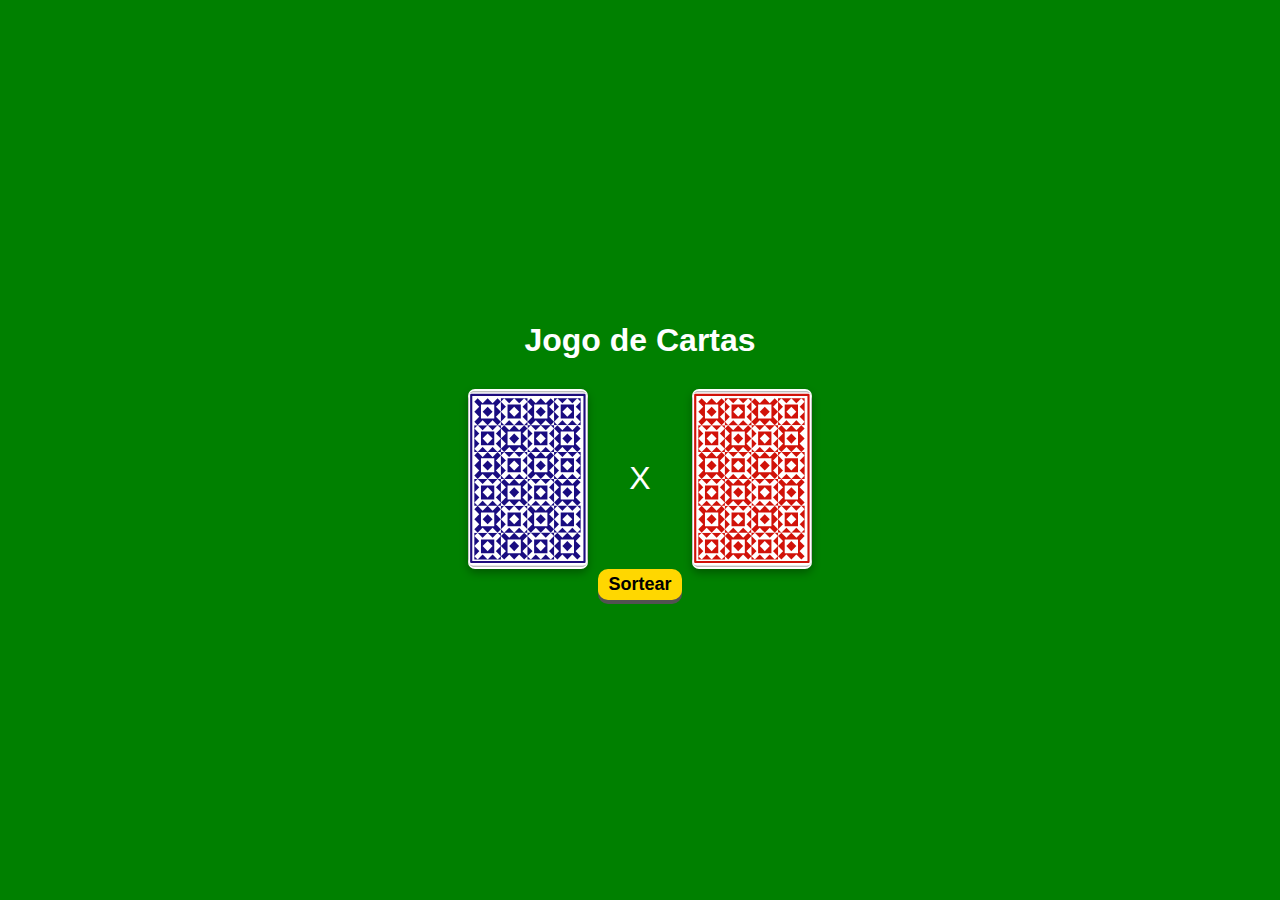
<file: 1° prova de TWA - Java Script - 2° semestre/index.html>
<!DOCTYPE html>
<html lang="pt-BR">
<head>
    <meta charset="UTF-8">
    <meta name="viewport" content="width=device-width, initial-scale=1.0">
    <title>Teste DOM</title>
    <style>
        body {
            font-family: Arial, sans-serif;
            background-color: green;
            margin: 0;
            padding: 0;
            display: flex;
            justify-content: center;
            align-items: center;
            height: 100vh;
            flex-direction: column;
        }

        h1 {
            color: white;
            margin-bottom: 30px;
        }

        .table {
            display: flex;
            justify-content: space-around;
            width: 30%;
        }

        .card {
            width: 120px;
            height: 180px;
            background-color: white;
            border-radius: 7px;
            box-shadow: 0 4px 8px rgba(0, 0, 0, 0.3);
            display: flex;
            justify-content: center;
            align-items: center;
        }

        .card img {
            width: 100%;
            height: 100%;
            border-radius: 10px;
        }

        .center{
            display: flex;
            justify-content: center;
            align-items: center;
            font-size: 2rem;
            color: white;
        }

        button {
            background-color: #FFD700; 
            color: black;
            border: none;
            padding: 5px 10px;
            font-size: 18px;
            font-weight: bold;
            cursor: pointer;
            border-radius: 10px;
            box-shadow: 0 4px #525252;
        }

        button:hover {
            background-color: #FFC300;
            transform: scale(1.05);
        }

        button:active {
            background-color: #FFB700;
            box-shadow: 0 2px #666;
            transform: translateY(2px);
        }

    </style>
</head>
<body>
    <h1>Jogo de Cartas</h1>
    <div class="table">
        <div class="card" id="heart">
            <img src="./cards/back_blue.svg" alt="Carta 1">
        </div>
        <div class="center">
            X
        </div>
        <div class="card" id="spade">
            <img src="./cards/back_red.svg" alt="Carta 2">
        </div>
    </div>
    <div class="table">
        <button>Sortear</button>
    </div>
    <div class="table" id="resultado">
    </div>
    
    <script src="resposta.js"></script>
</body>
</html>
</file>
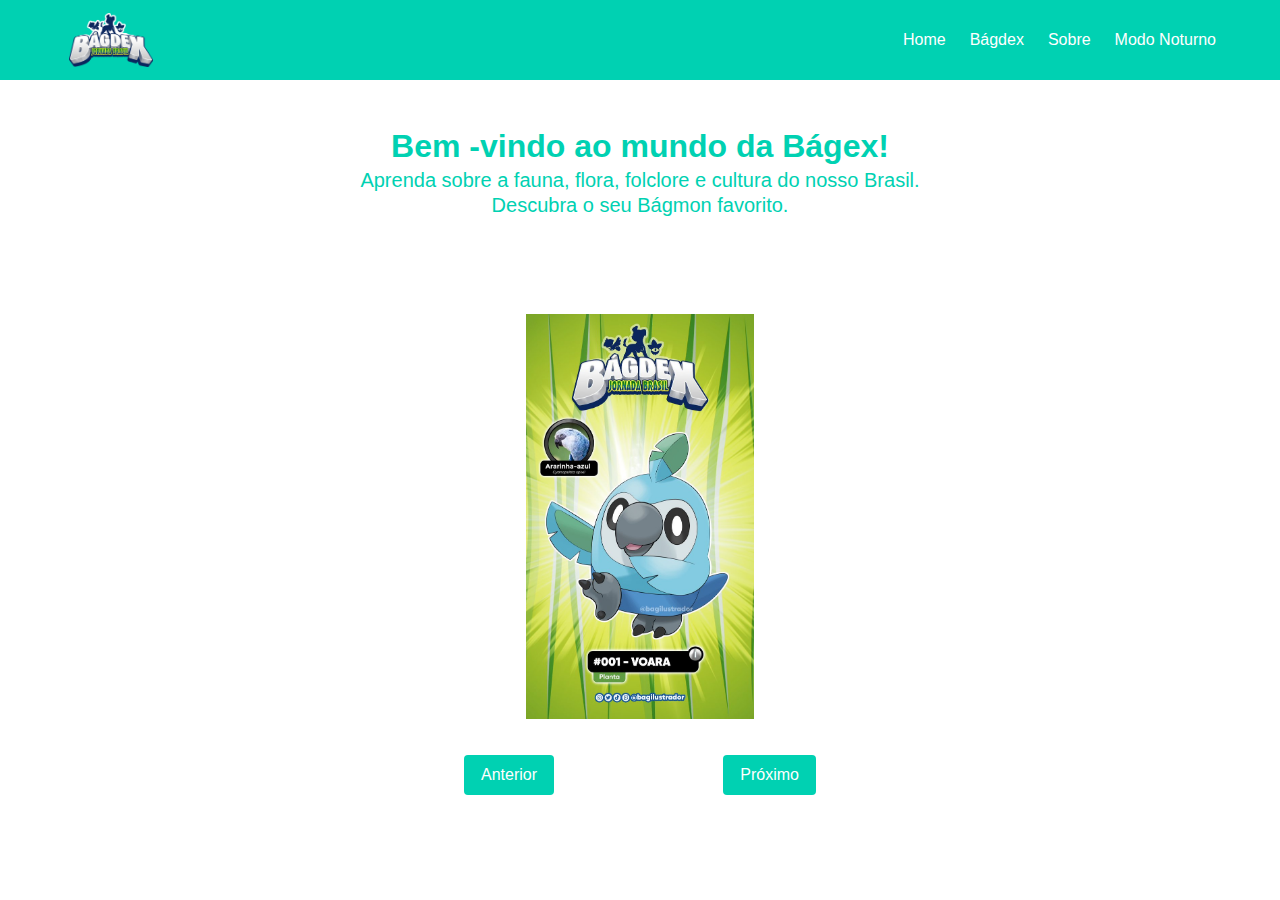
<file: Prova1Bim-Gildo-Revisao/prova1BIM/index.html>
<!DOCTYPE html>
<html lang="en">

<head>
    <meta charset="UTF-8">
    <meta name="viewport" content="width=device-width, initial-scale=1.0">
    <link rel="stylesheet" href="./css/bulma.min.css">
    <link rel="stylesheet" href="./css/style.css">
    <title>Pokémon - Bulma</title>
    <link rel="stylesheet" href="./css/style.css">
</head>

<body>
    <!-- Menu -->
    <nav class="navbar is-primary">
        <div class="container">
            <div class="navbar-brand">
                <a class="navbar-item" href="#">
                    <img src="./images/logo.png" alt="Bágdex">
                </a>
                <span class="navbar-burger burger" data-target="navbarMenu">
                    <span></span>
                    <span></span>
                    <span></span>
                </span>
            </div>
            <div id="navbarMenu" class="navbar-menu">
                <div class="navbar-end">
                    <a class="navbar-item" href="https://bagdex.com.br/">Home</a>
                    <a class="navbar-item" href="https://bagdex.com.br/">Bágdex</a>
                    <a class="navbar-item" href="https://bagdex.com.br/">Sobre</a>
                    <a class="navbar-item" id="toggleNightMode">Modo Noturno</a>
                </div>
            </div>
        </div>
    </nav>

    <!-- Texto -->
    <section class="section">
        <div class="container">
            <h1 class="title">Bem -vindo ao mundo da Bágex!</h1>
            <p class="subtitle">Aprenda sobre a fauna, flora, folclore e cultura do nosso Brasil. <br> Descubra o seu Bágmon favorito.</p>
        </div>
    </section>

    <!-- Galeria de imagens -->
    <section class="section" id="gallery">
        <div class="container">
            <div class="columns is-multiline is-centered">
                <div class="column is-one-third">
                    <figure class="image">
                        <img src="./images/bagmon/1.jpeg"
                            alt="Voara">
                    </figure>
                </div>
            </div>
            <div class="buttons is-multiline is-centered">
                <div class="column is-one-third">
                    <a href="" class="button bd-fat-button is-primary is-dark bd-pagination-prev"
                        id="prevButton">Anterior</a>
                    <a href="" class="button bd-fat-button is-primary is-dark bd-pagination-next"
                        id="nextButton">Próximo</a>
                </div>
            </div>
        </div>
    </section>
    <script src="./js/prova.js"></script>
</body>

</html>
</file>
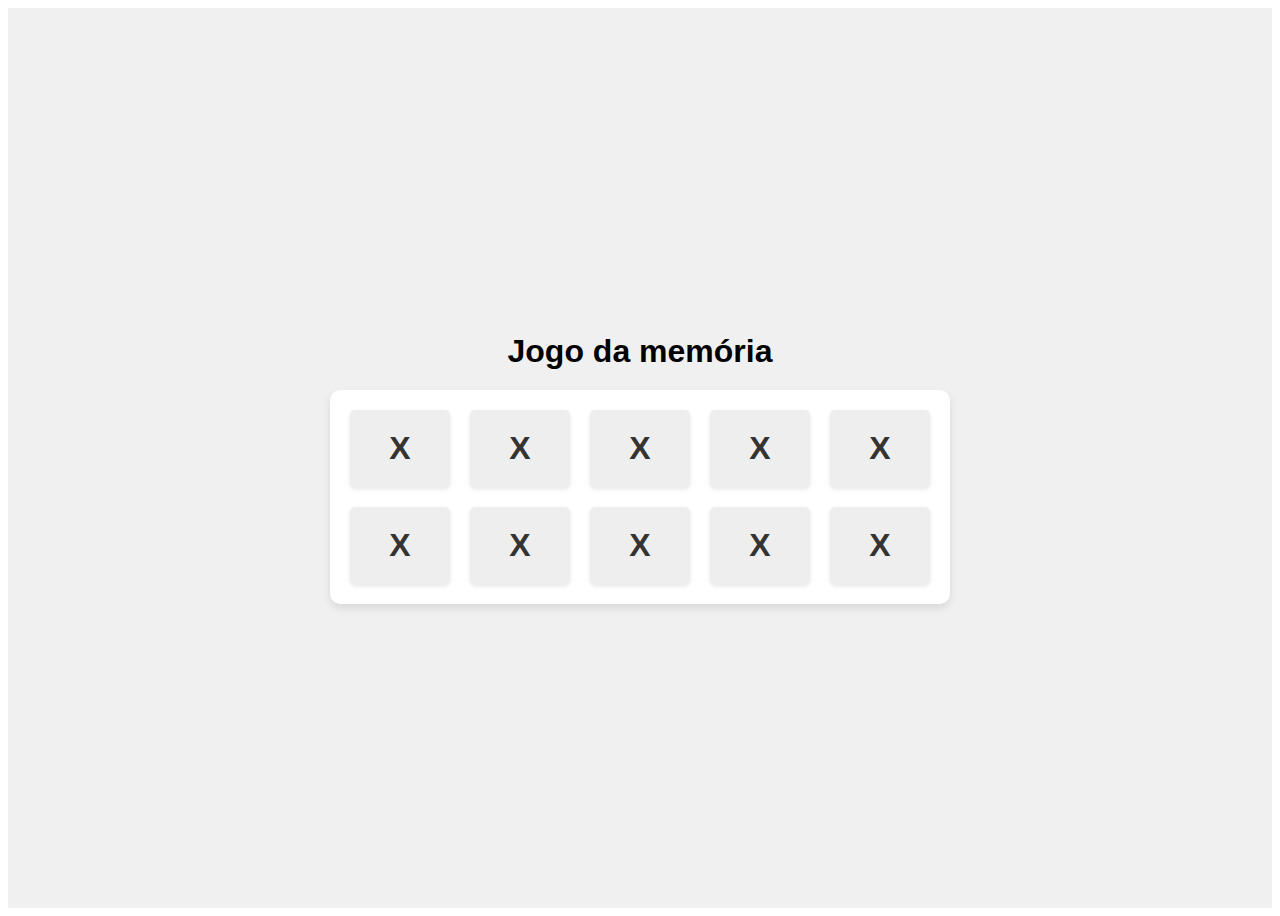
<file: Teste - TWA - Jogo da Velha/TesteAlunos/index.html>
<!DOCTYPE html>
<html lang="pt-br">
<head>
    <meta charset="UTF-8">
    <meta name="viewport" content="width=device-width, initial-scale=1.0">
    <title>Jogo da Memória</title>
    <link rel="stylesheet" href="style.css">
</head>
<body>
    <div class="container">
        <h1>Jogo da memória</h1>
        <div class="grid">
            <div class="card" posicao="0">
                X
            </div>
            <div class="card" posicao="1">
                X
            </div>
            <div class="card" posicao="2">
                X
            </div>
            <div class="card" posicao="3">
                X
            </div>
            <div class="card" posicao="4">
                X
            </div>
            <div class="card" posicao="5">
                X
            </div>
            <div class="card" posicao="6">
                X
            </div>
            <div class="card" posicao="7">
                X
            </div>
            <div class="card" posicao="8">
                X
            </div>
            <div class="card" posicao="9">
                X
            </div>
        
        </div>
    </div>

    <script src="resposta.js"></script>
</body>
</html>
</file>
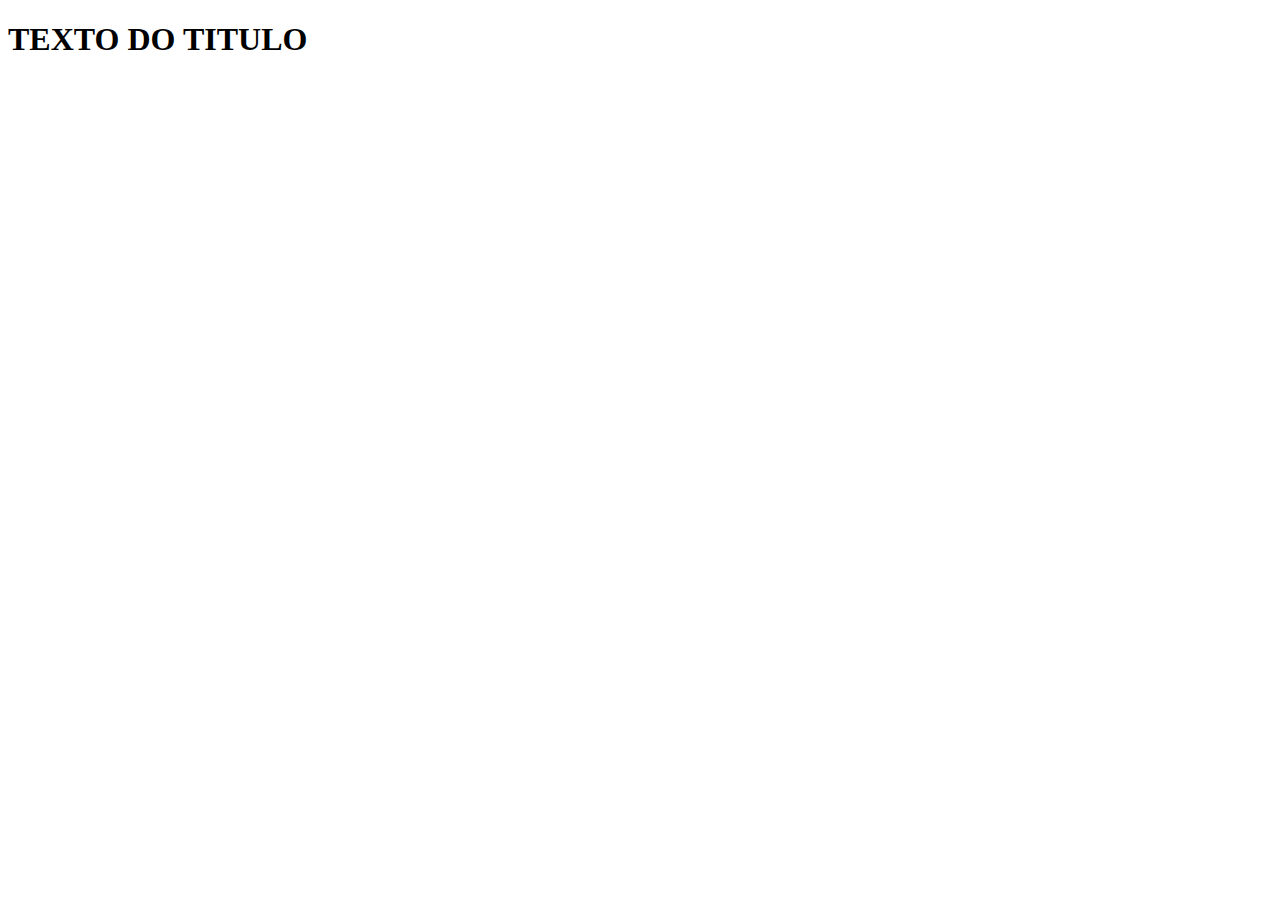
<file: semana6.html>
<!DOCTYPE html>
<html lang="en">
  <head>
    <meta charset="UTF-8" />
    <meta name="viewport" content="width=device-width, initial-scale=1.0" />
    <title>Document</title>
  </head>
  <body>

    <h1 class="titulo-teste">TEXTO DO TITULO</h1>


  <script src="semana6.js"></script>
  </body>
</html>
</file>
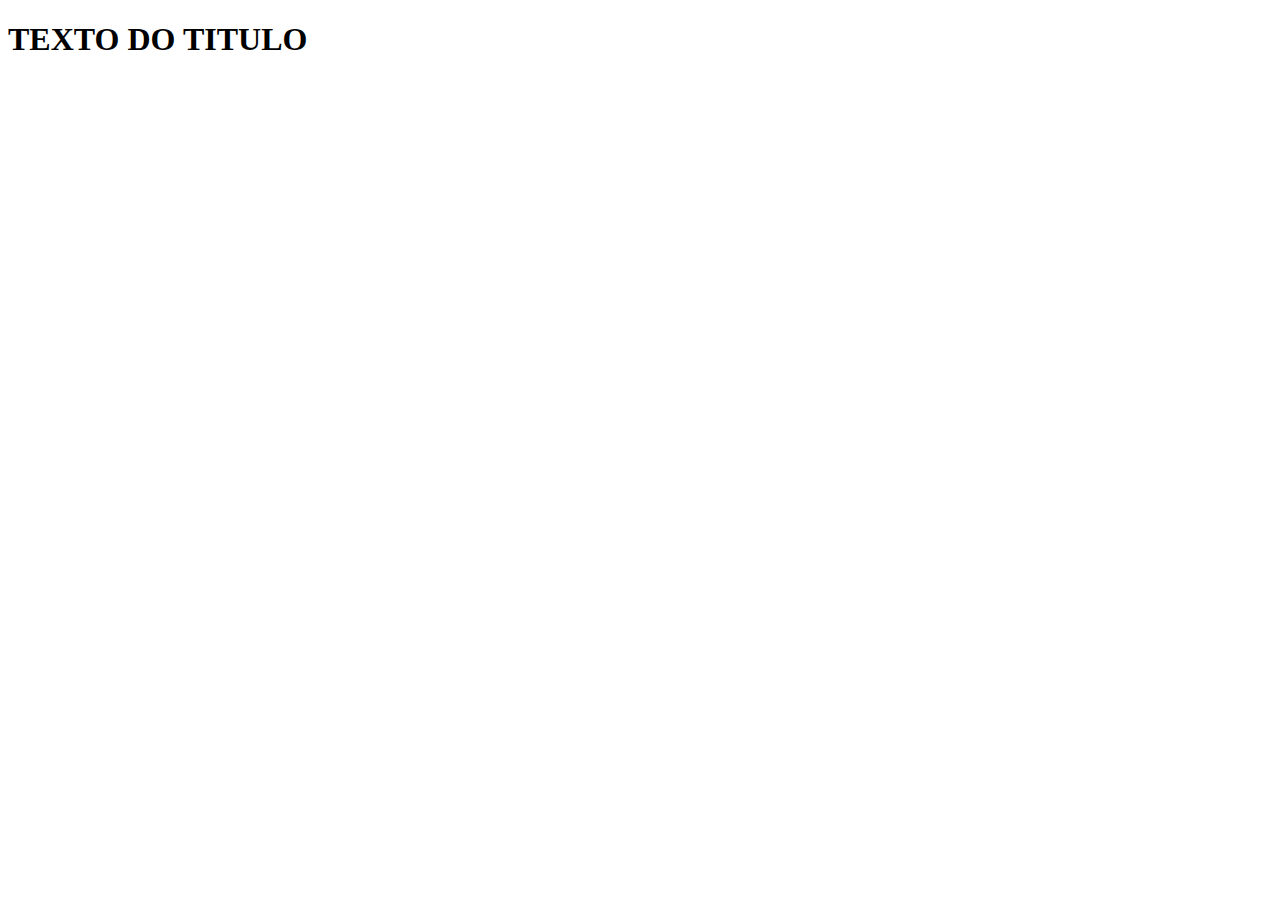
<file: topico5.html>
<!DOCTYPE html>
<html lang="en">
  <head>
    <meta charset="UTF-8" />
    <meta name="viewport" content="width=device-width, initial-scale=1.0" />
    <title>Document</title>
  </head>
  <body>

    <h1 class="titulo-teste">TEXTO DO TITULO</h1>


  <script src="topico5.html"></script>
  </body>
</html>
</file>
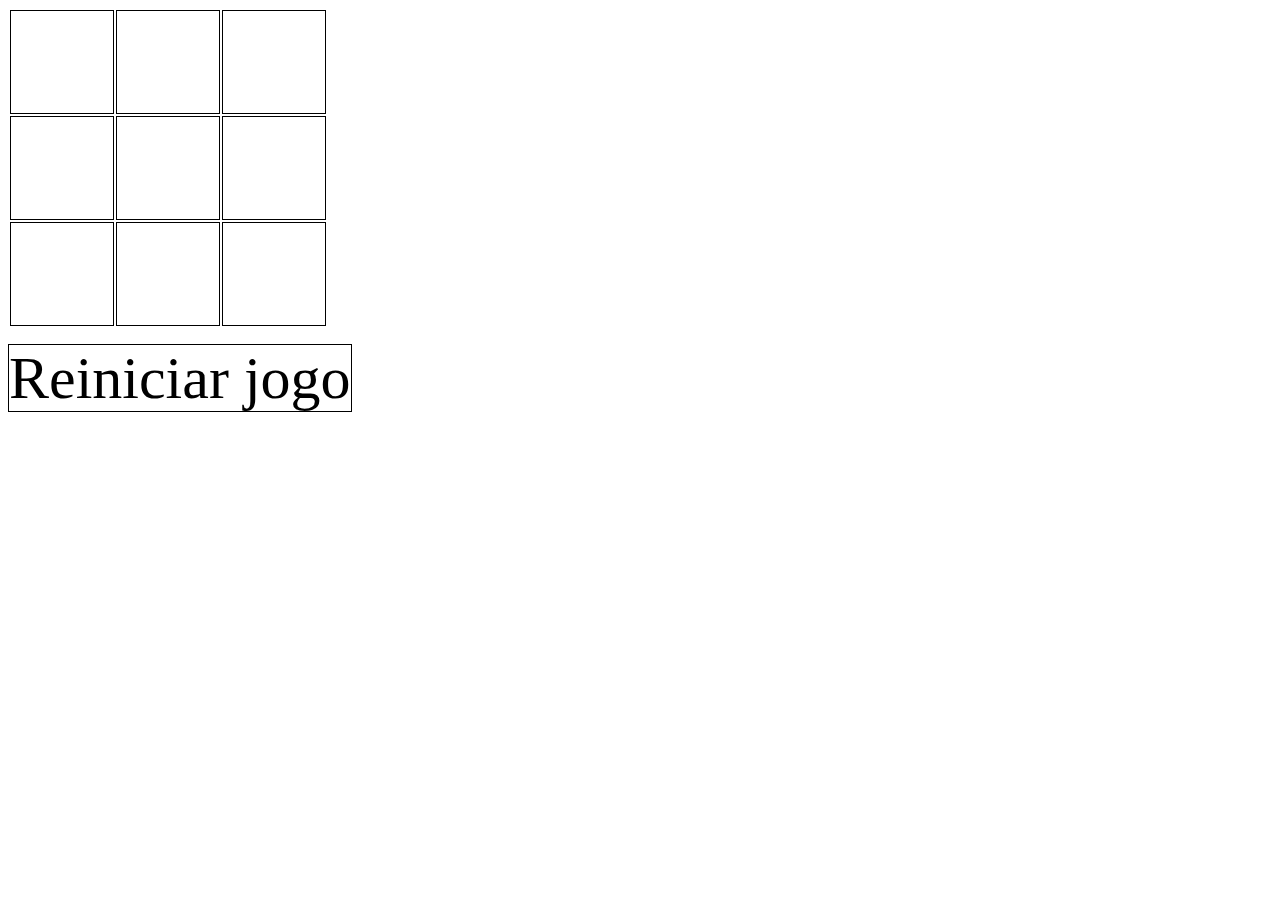
<file: Exercicios de revisao - TWA - 1° BIM 2024/ex1.html>
<!-- JOGO DA VELHA -->

<!DOCTYPE html>
<html lang="en">
<head>
    <meta charset="UTF-8">
    <meta name="viewport" content="width=device-width, initial-scale=1.0">
    <title>Document</title>
    <link rel="stylesheet" href="ex1.css">
</head>
<body>
    <div>
        <table>
        <tr>
        <td id="0"></td>
        <td id="1"></td>
        <td id="2"></td>
        </tr>
        <tr>
        <td id="3"></td>
        <td id="4"></td>
        <td id="5"></td>
        </tr>
        <tr>
        <td id="6"></td>
        <td id="7"></td>
        <td id="8"></td>
        </tr>
        </table>
        <p id="status"></p>
        <a id="reset">Reiniciar jogo</a>
        </div>
        <script src="ex1.js"></script>
</body>
</html>
</file>
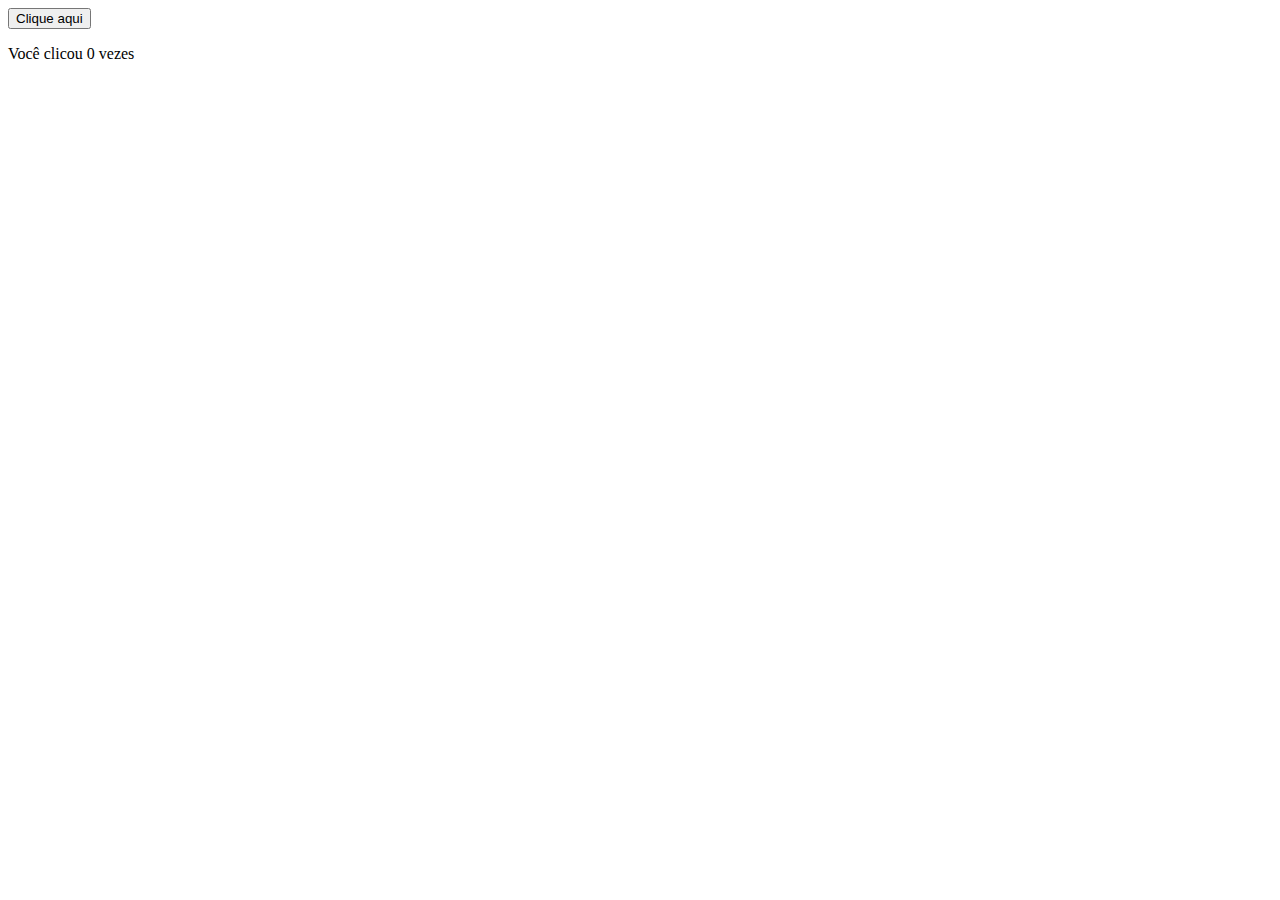
<file: Exercicios de revisao - TWA - 1° BIM 2024/ex2.html>
<!DOCTYPE html>
<html lang="en">
<head>
    <meta charset="UTF-8">
    <meta name="viewport" content="width=device-width, initial-scale=1.0">
    <title>Document</title>
</head>
<body>

<div>
<button id="click-me">Clique aqui</button>
<p>Você clicou <span id="counter">0</span> vezes</p>
</div>
<script src="ex2.js"></script>
</body>
</html>
</file>
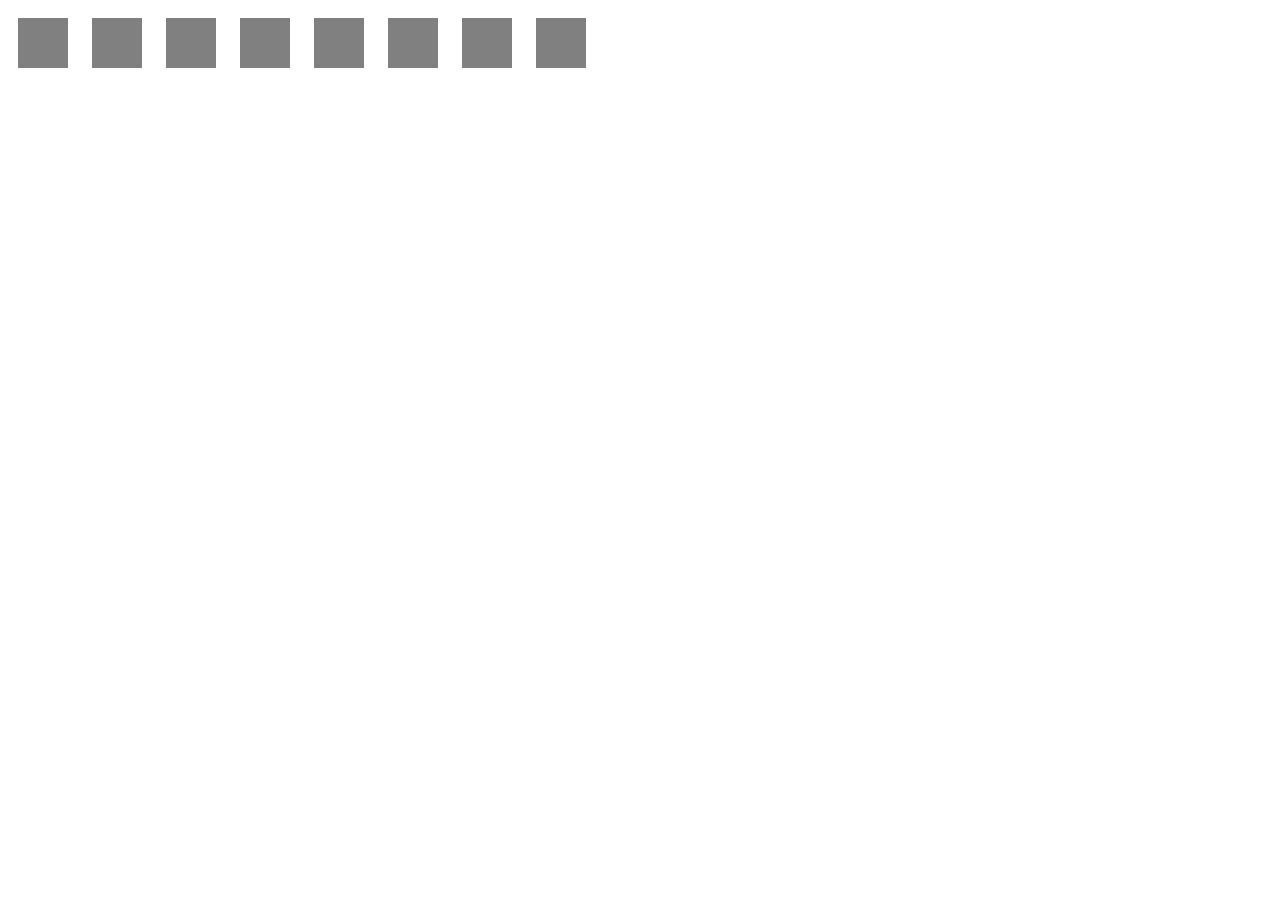
<file: Exercicios de revisao - TWA - 1° BIM 2024/ex4.html>
<!DOCTYPE html>
<html lang="en">
<head>
    <meta charset="UTF-8">
    <meta name="viewport" content="width=device-width, initial-scale=1.0">
    <title>Document</title>
    <link rel="stylesheet" href="ex4.css">
</head>
<body>
    <div>
        <div class="card" data-card="0"></div>
        <div class="card" data-card="1"></div>
        <div class="card" data-card="2"></div>
        <div class="card" data-card="3"></div>
        <div class="card" data-card="0"></div>
        <div class="card" data-card="1"></div>
        <div class="card" data-card="2"></div>
        <div class="card" data-card="3"></div>
        </div>
        <script src="ex4.js"></script>
</body>
</html>

<!--
.card {
    width: 50px;
    height: 50px;
    background-color: gray;
    margin: 10px;
    display: inline-block;
    cursor: pointer;
    transition: all 1s linear;
    }
    .flip{
    background-color: white;
    }
-->
</file>
<file: Prova1Bim-Gildo-Revisao/prova1BIM/css/style.css>
* {
    margin: 0;
    padding: 0;
}

body {
    transition: all 0.4s ease;
}

body .subtitle,
body .title {
    color: hsl(171, 100%, 41%);
}

body.dark {
    background-color: hsl(0, 0%, 21%);
    color: hsl(171, 100%, 96%);
}

body.dark .subtitle,
body.dark .title {
    color: hsl(142, 52%, 96%);
}

.navbar-item img {
    max-height: 4rem;
    padding: 5px;
}

.section {
    display: flex;
    align-items: center;
    justify-content: center;
    text-align: center;
}

button {
    cursor: pointer;
    border: none;
    padding: .8rem;
    border-radius: 6px;

}

.bd-pagination-prev {
    float: left;
}

.bd-pagination-next {
    float: right;
}

.image img {
    display: block;
    max-height: 45vh;
    width: auto;
    margin: auto;
}

.dark img {
    filter: brightness(0.8);
}
</file>
<file: Teste - TWA - Jogo da Velha/TesteAlunos/style.css>
/* style.css */
body{
    font-family: Arial, Helvetica, sans-serif;
}
.container {
    display: flex;
    flex-direction: column;
    align-items: center;
    justify-content: center;
    min-height: 100vh;
    background-color: #f0f0f0;
}

h1 {
    margin-bottom: 20px;
}

.grid {
    display: grid;
    grid-template-columns: repeat(5, minmax(100px, 1fr));
    gap: 20px;
    padding: 20px;
    background-color: #fff;
    border-radius: 10px;
    box-shadow: 0 4px 8px rgba(0, 0, 0, 0.1);
}

.card {
    display: flex;
    align-items: center;
    justify-content: center;
    text-align: center;
    padding: 20px;
    font-size: 32px;
    font-weight: 900;
    color: #333;
    background-color: #eee;
    border-radius: 5px;
    box-shadow: 0 2px 4px rgba(0, 0, 0, 0.1);
}

.A{
    border: 2px solid #D89AD9;
    color: #D89AD9;
}
.B{
    border: 2px solid #89A3D9;
    color: #89A3D9;
}
.C{
    border: 2px solid #9CA653;
    color: #9CA653;
}
.D{
    border: 2px solid #d99f33;
    color: #BF871F;
}
.E{
    border: 2px solid #f28282;
    color: #f28282;
}
</file>
<file: Exercicios de revisao - TWA - 1° BIM 2024/ex1.css>
table tr td{
    font-size: 60px;
    text-align: center;
    color: black;
    width: 100px;
    height: 100px;
    border: 1px solid black;
}

a{
    font-size: 60px;
    text-align: center;
    color: black;
    width: 100px;
    height: 100px;
    border: 1px solid black;
}
</file>
<file: Exercicios de revisao - TWA - 1° BIM 2024/ex4.css>
.card {
    width: 50px;
    height: 50px;
    background-color: gray;
    margin: 10px;
    display: inline-block;
    cursor: pointer;
    transition: all 1s linear;
    }
    .flip{
    background-color: white;
    }
</file>
